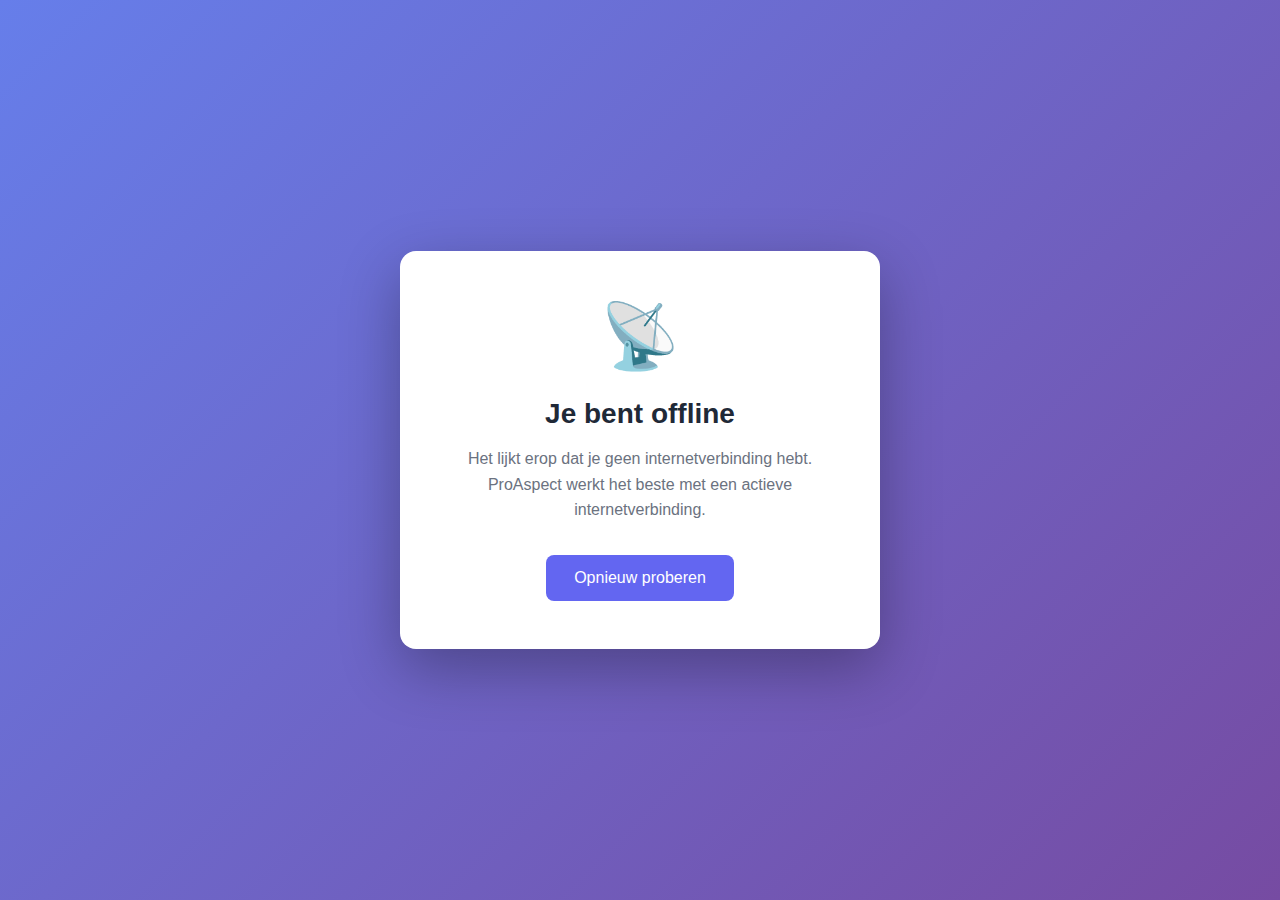
<file: public/offline.html>
<!DOCTYPE html>
<html lang="nl">
<head>
  <meta charset="UTF-8">
  <meta name="viewport" content="width=device-width, initial-scale=1.0">
  <title>Offline - ProAspect</title>
  <style>
    * {
      margin: 0;
      padding: 0;
      box-sizing: border-box;
    }
    
    body {
      font-family: -apple-system, BlinkMacSystemFont, 'Segoe UI', Roboto, Oxygen, Ubuntu, Cantarell, sans-serif;
      background: linear-gradient(135deg, #667eea 0%, #764ba2 100%);
      min-height: 100vh;
      display: flex;
      align-items: center;
      justify-content: center;
      padding: 20px;
    }
    
    .container {
      background: white;
      border-radius: 16px;
      padding: 48px 32px;
      max-width: 480px;
      text-align: center;
      box-shadow: 0 20px 60px rgba(0, 0, 0, 0.3);
    }
    
    .icon {
      font-size: 64px;
      margin-bottom: 24px;
    }
    
    h1 {
      font-size: 28px;
      color: #1f2937;
      margin-bottom: 16px;
    }
    
    p {
      font-size: 16px;
      color: #6b7280;
      line-height: 1.6;
      margin-bottom: 32px;
    }
    
    .button {
      display: inline-block;
      background: #6366f1;
      color: white;
      padding: 14px 28px;
      border-radius: 8px;
      text-decoration: none;
      font-weight: 500;
      transition: background 0.2s;
    }
    
    .button:hover {
      background: #4f46e5;
    }
    
    .status {
      margin-top: 32px;
      padding: 16px;
      background: #fef3c7;
      border-radius: 8px;
      color: #92400e;
      font-size: 14px;
    }
  </style>
</head>
<body>
  <div class="container">
    <div class="icon">📡</div>
    <h1>Je bent offline</h1>
    <p>
      Het lijkt erop dat je geen internetverbinding hebt. 
      ProAspect werkt het beste met een actieve internetverbinding.
    </p>
    <a href="/" class="button" onclick="window.location.reload(); return false;">
      Opnieuw proberen
    </a>
    <div class="status" id="status" style="display: none;">
      <strong>Status:</strong> <span id="connection-status">Controleren...</span>
    </div>
  </div>
  
  <script>
    // Check connection status
    function updateStatus() {
      const statusDiv = document.getElementById('status');
      const statusText = document.getElementById('connection-status');
      
      if (navigator.onLine) {
        statusDiv.style.display = 'block';
        statusDiv.style.background = '#d1fae5';
        statusDiv.style.color = '#065f46';
        statusText.textContent = 'Online - je kunt doorgaan!';
        
        setTimeout(() => {
          window.location.href = '/';
        }, 1000);
      } else {
        statusDiv.style.display = 'block';
        statusText.textContent = 'Nog steeds offline';
      }
    }
    
    // Listen for online event
    window.addEventListener('online', updateStatus);
    window.addEventListener('offline', updateStatus);
    
    // Check status on load
    setTimeout(updateStatus, 1000);
  </script>
</body>
</html>
</file>
